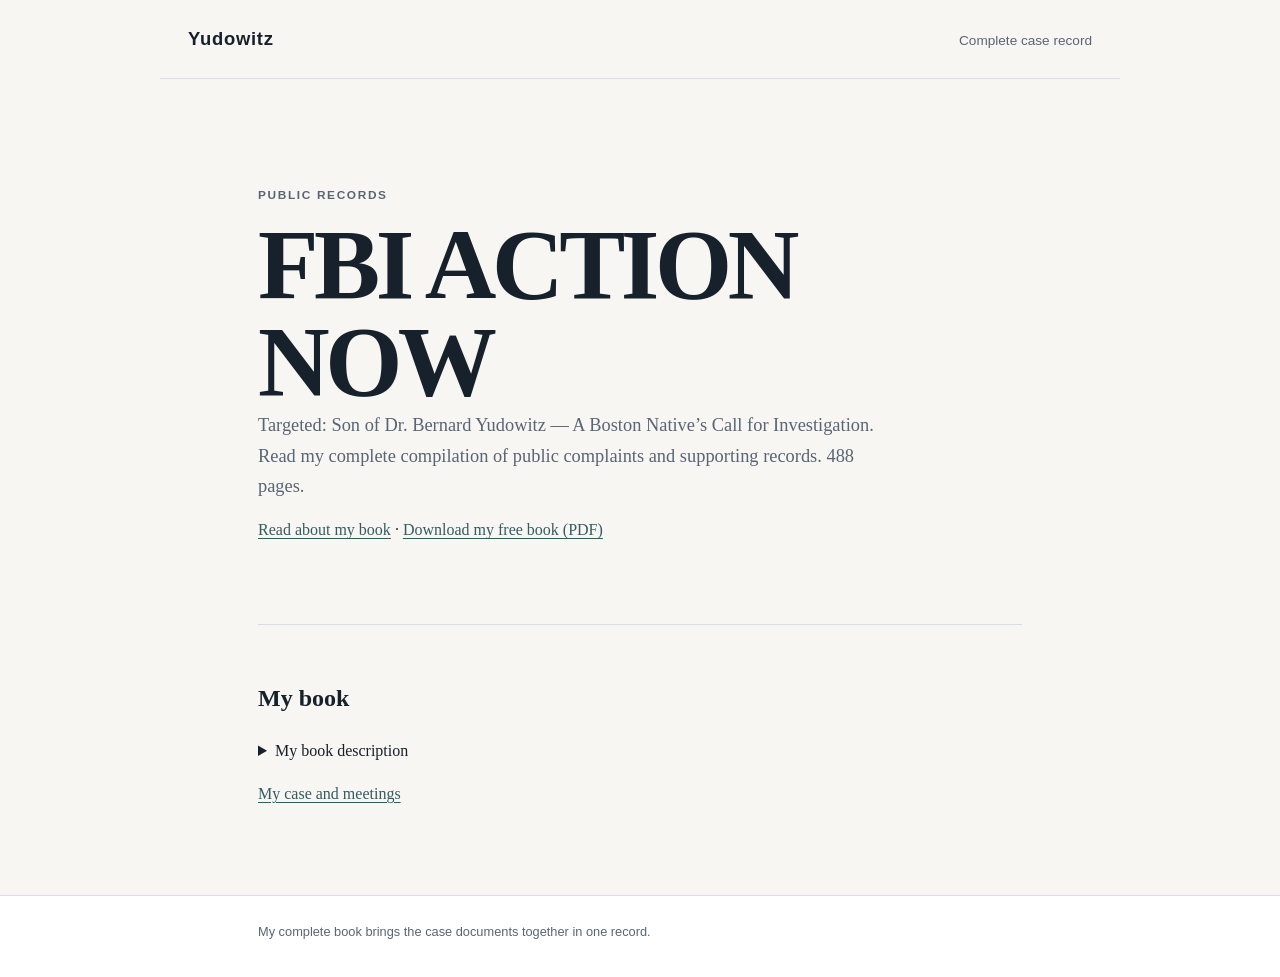
<file: index.html>
<!doctype html>
<html lang="en">
<head>
  <meta charset="utf-8">
  <meta name="viewport" content="width=device-width, initial-scale=1">
  <title>FBI ACTION NOW — Targeted: Son of Dr. Bernard Yudowitz</title>
  <meta name="description" content="Death threats made to me in person. My baby was murdered. Build the crime board from the public case workbook. Weekly task force meetings. Free public case files. Not affiliated with the FBI.">
  <meta name="robots" content="index,follow,max-image-preview:large">
  <link rel="canonical" href="https://www.lyudowitz.com/">
  <link rel="stylesheet" href="/styles.css">
  <meta property="og:type" content="website">
  <meta property="og:title" content="FBI ACTION NOW — Targeted: Son of Dr. Bernard Yudowitz">
  <meta property="og:description" content="Death threats made to me in person. My baby was murdered. Build the crime board from the public case workbook. Weekly task force meetings. Free public case files. Not affiliated with the FBI.">
  <meta property="og:url" content="https://www.lyudowitz.com/">
  <script type="application/ld+json">{"@context":"https://schema.org","@type":"Book","name":"FBI ACTION NOW","alternativeHeadline":"FBI ACTION NOW — A Boston Native’s Call for Investigation","author":{"@type":"Person","name":"Larry Margulies","alternateName":"Lawrence Yudowitz"},"numberOfPages":488,"url":"https://www.lyudowitz.com/book/","image":"https://github.com/yudowitz/yudowitz/releases/latest/download/FBI-ACTION-NOW-cover.jpg","encoding":{"@type":"MediaObject","contentUrl":"https://download.lyudowitz.com/FBI-ACTION-NOW-Current.pdf","encodingFormat":"application/pdf"}}</script>
  <meta name="msvalidate.01" content="C795A2F50E473847940254EF45ABAF71">
</head>
<body>
  <header class="site-header">
    <a class="wordmark" href="/" aria-label="Yudowitz archive home">Yudowitz</a>
    <span class="header-note">Complete case record</span>
  </header>
  <main>
    <section class="intro" aria-labelledby="page-title">
      <p class="eyebrow">Public records</p>
      <h1 id="page-title">FBI ACTION NOW</h1>
      
      <p class="lede">Targeted: Son of Dr. Bernard Yudowitz — A Boston Native’s Call for Investigation. Read my complete compilation of public complaints and supporting records. 488 pages.</p><p><a href="/book/">Read about my book</a> · <a href="https://download.lyudowitz.com/FBI-ACTION-NOW-Current.pdf">Download my free book (PDF)</a></p>
    </section>
    <section class="archive" aria-labelledby="book-title"><h2 id="book-title">My book</h2><details><summary>My book description</summary><p>My life is in danger. My baby was murdered. Someone who saved my life is said to have been killed. I am demanding FBI action.</p><p>I am Larry Margulies, also known as Lawrence Yudowitz.</p><p>For years, I have documented death threats, assassination attempts, and events spanning multiple countries. My criminal complaints raise questions about the people involved, the actions taken, and the government records that could help establish what happened.</p><p>I am also searching for the Good Samaritan who saved my life and was later said to have been killed. I want to establish who this person was and what happened.</p><p>My public case files include complaints and supplements submitted to the NBI Philippines, Aventura Police Department, and U.S. Department of State Office of Inspector General. They also raise questions concerning the Yudowitz family's State Department liaison and a warning from the Boston Passport Agency.</p><p>I am releasing these public case files and inviting the public to examine them because Aventura Police Department has stated this is a matter for the FBI, the State Department has declined to assist, one of the people threatening me claimed to have people inside the FBI, and when I contacted the FBI I was told not to call back.</p><h3>BUILD THE CRIME BOARD</h3><p>This is not just a book to read. It is a real case to work on.</p><p>I invite you to build your own visual crime board using the public complaints and supplements included in this book. You can work independently at home.</p></details><p><a href="https://fbiaction.now">My case and meetings</a></p></section>
    
  </main>
  <footer>
    
    <p class="small">My complete book brings the case documents together in one record.</p>
  </footer>
</body>
</html>
</file>
<file: styles.css>
:root {
  color-scheme: light;
  --ink: #17212b;
  --muted: #596575;
  --line: #d8dee5;
  --paper: #f7f6f2;
  --white: #ffffff;
  --accent: #345b62;
}
* { box-sizing: border-box; }
html { background: var(--paper); }
body {
  margin: 0;
  color: var(--ink);
  font-family: Georgia, "Times New Roman", serif;
  line-height: 1.65;
}
.site-header {
  max-width: 960px;
  margin: 0 auto;
  padding: 24px 28px;
  display: flex;
  align-items: baseline;
  justify-content: space-between;
  border-bottom: 1px solid var(--line);
  font-family: Arial, Helvetica, sans-serif;
}
.wordmark { color: var(--ink); text-decoration: none; font-size: 1.15rem; font-weight: 700; letter-spacing: .04em; }
.header-note, .eyebrow, .small { color: var(--muted); }
.header-note { font-size: .85rem; }
main { max-width: 820px; margin: 0 auto; padding: 0 28px; }
.intro { padding: clamp(56px, 10vw, 108px) 0 64px; }
.eyebrow { margin: 0 0 12px; font: 700 .74rem/1.4 Arial, Helvetica, sans-serif; letter-spacing: .14em; text-transform: uppercase; }
h1 { margin: 0; font-size: clamp(3rem, 11vw, 6.2rem); line-height: .98; letter-spacing: -.045em; }
.identity { margin: 28px 0 10px; font: 1.15rem/1.6 Arial, Helvetica, sans-serif; }
.lede { max-width: 620px; margin: 0; color: var(--muted); font-size: 1.15rem; }
.archive { padding: 34px 0 72px; border-top: 1px solid var(--line); }
.section-heading h2 { margin: 0; font-size: clamp(1.8rem, 5vw, 2.5rem); line-height: 1.2; }
.archive-note { max-width: 650px; color: var(--muted); }
.document-list { list-style: none; margin: 28px 0 0; padding: 0; }
.document-list li { padding: 14px 0; border-top: 1px solid var(--line); font: 1rem/1.5 Arial, Helvetica, sans-serif; }
a { color: var(--accent); text-underline-offset: .2em; }
footer { border-top: 1px solid var(--line); background: var(--white); padding: 26px max(28px, calc((100% - 764px) / 2)); font: .9rem/1.6 Arial, Helvetica, sans-serif; }
footer p { margin: 0 0 8px; }
footer .small { font-size: .8rem; }
@media (max-width: 520px) {
  .site-header { padding: 18px 20px; }
  main { padding: 0 20px; }
  .header-note { font-size: .72rem; }
  footer { padding: 22px 20px; }
}
</file>
